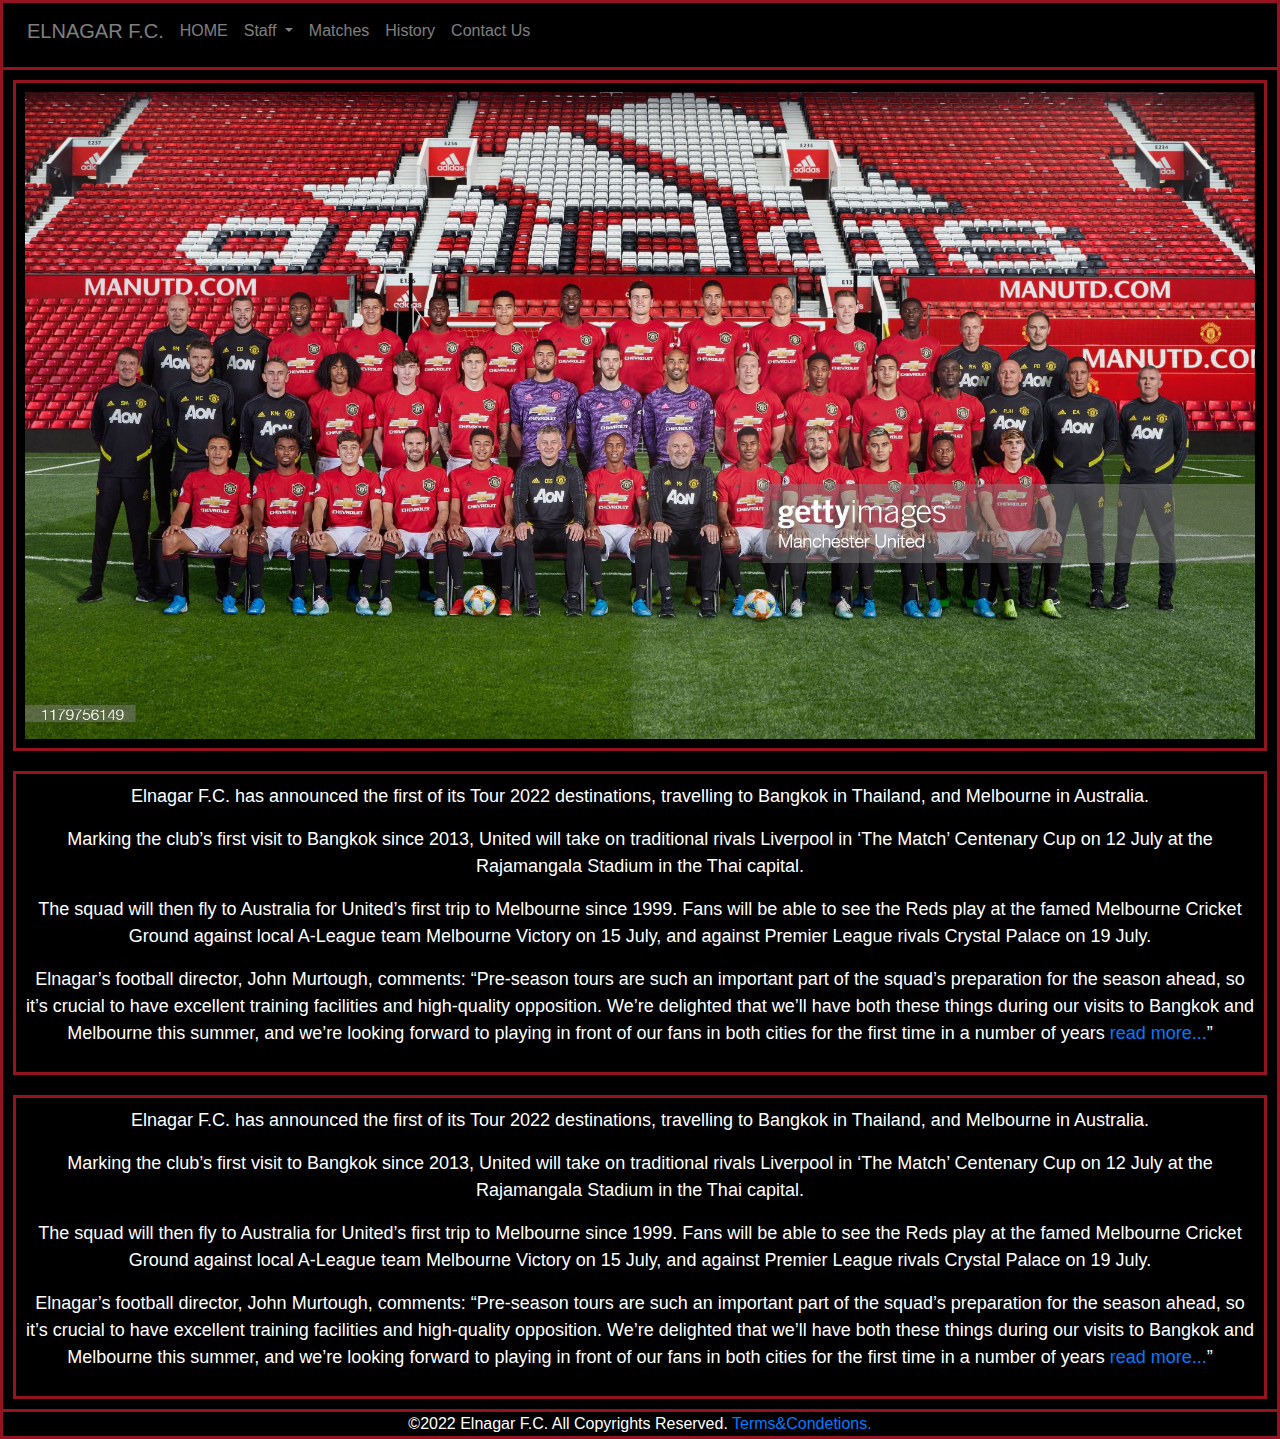
<file: index.html>
<!-- DEVELOPER: Amr Elnagar, IS117-006, Spring 2022 -->
<!DOCTYPE html>
<html lang="en">

  <head>
    <meta charset="utf-8">
    <title>ELNAGAR FC</title>
      <meta name="viewport" content="width=device-width, initial-scale=1">
      <link rel="stylesheet" href="https://cdn.jsdelivr.net/npm/bootstrap@4.6.1/dist/css/bootstrap.min.css">
   <script src="https://cdn.jsdelivr.net/npm/jquery@3.6.0/dist/jquery.slim.min.js"></script>
   <script src="https://cdn.jsdelivr.net/npm/popper.js@1.16.1/dist/umd/popper.min.js"></script>
   <script src="https://cdn.jsdelivr.net/npm/bootstrap@4.6.1/dist/js/bootstrap.bundle.min.js"></script>
       <link rel="stylesheet" href="main.css">
      
  </head>

<body>
	<header>
   <nav class="navbar navbar-expand-sm navbar-dark">
            <!-- Links -->
            <ul class="navbar-nav">
              <li class="nav-item">
                <h5><a class="nav-link" href="index.html">ELNAGAR F.C.</a></h5>
              </li>
              <li class="nav-item">
                <a class="nav-link" href="index.html">HOME</a>
              </li>
              <li class="nav-item dropdown">
                <a class="nav-link dropdown-toggle" href="#" id="navbardrop" data-toggle="dropdown">
                  Staff
                </a>
                <div class="dropdown-menu">
                  <a class="dropdown-item" href="#">Players</a>
                  <a class="dropdown-item" href="#">Coachs</a>
                </div>
              </li>
              <li class="nav-item">
                <a class="nav-link" href="Matches.html">Matches</a>
              </li>
              <li class="nav-item">
                <a class="nav-link" href="History.html">History</a>
              </li>
              <li class="nav-item">
                <a class="nav-link" href="contact.html">Contact Us</a>
              </li>
              
            </ul>
          </nav>
    </header>
    
      <main >
       
          <div class="card" style="background-color: black;">
            <div class="card-body"><img src="gettyimages-1179756149-2048x2048.jpg" alt="Club Img"></div>
          </div>
          
          <div class="card" style="background-color: black;">
            <div class="card-body">
              <p>Elnagar F.C. has announced the first of its Tour 2022 destinations, travelling to Bangkok in Thailand, and Melbourne in Australia.</p>

              <p>  Marking the club’s first visit to Bangkok since 2013, United will take on traditional rivals Liverpool in ‘The Match’ Centenary Cup on 12 July at the Rajamangala Stadium in the Thai capital.</p>
                
              <p> The squad will then fly to Australia for United’s first trip to Melbourne since 1999. Fans will be able to see the Reds play at the famed Melbourne 
                  Cricket Ground against local A-League team Melbourne Victory on 15 July, and against Premier League rivals Crystal Palace on 19 July.</p>
                
                <p>Elnagar’s football director, John Murtough, comments: “Pre-season tours are such an important part of the squad’s preparation for the season ahead, 
                    so it’s crucial to have excellent training facilities and high-quality opposition. We’re delighted that we’ll have both these things during our visits to Bangkok and Melbourne this summer, 
                    and we’re looking forward to playing in front of our fans in both cities for the first time in a number of years <a href="#">read more...</a>” </p></div>
          </div>

          <div class="card" style="background-color: black;">
            <div class="card-body">
              <p>Elnagar F.C. has announced the first of its Tour 2022 destinations, travelling to Bangkok in Thailand, and Melbourne in Australia.</p>

              <p>  Marking the club’s first visit to Bangkok since 2013, United will take on traditional rivals Liverpool in ‘The Match’ Centenary Cup on 12 July at the Rajamangala Stadium in the Thai capital.</p>
                
              <p> The squad will then fly to Australia for United’s first trip to Melbourne since 1999. Fans will be able to see the Reds play at the famed Melbourne 
                  Cricket Ground against local A-League team Melbourne Victory on 15 July, and against Premier League rivals Crystal Palace on 19 July.</p>
                
                <p>Elnagar’s football director, John Murtough, comments: “Pre-season tours are such an important part of the squad’s preparation for the season ahead, 
                    so it’s crucial to have excellent training facilities and high-quality opposition. We’re delighted that we’ll have both these things during our visits to Bangkok and Melbourne this summer, 
                    and we’re looking forward to playing in front of our fans in both cities for the first time in a number of years <a href="#">read more...</a>” </p></div>
          </div>




      </main>
     
      <footer class="bg-dark text-center text-white">    
        <!-- Copyright -->
        <div class="text-center footer">
         &copy;2022 Elnagar F.C.        All Copyrights Reserved.    <a href=
         "#" >Terms&Condetions.
        </div>
      </footer>
    
</body>
</html>
</file>
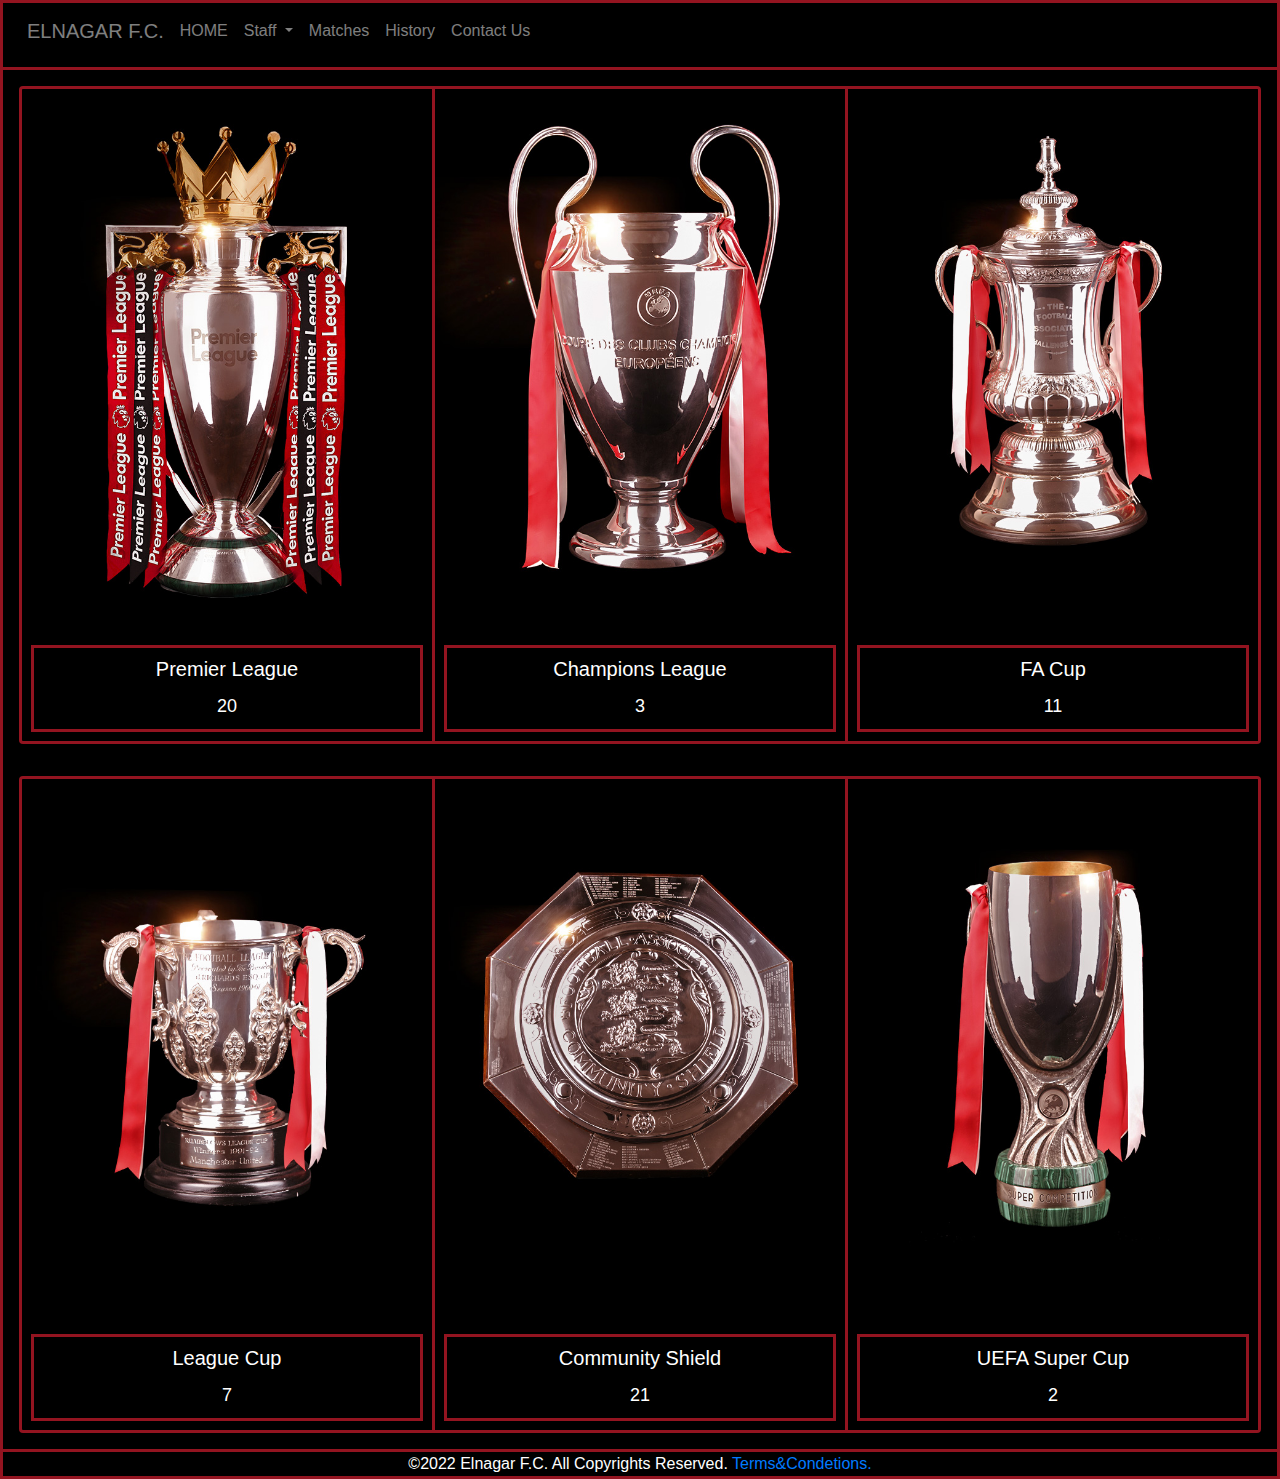
<file: History.html>
<!-- DEVELOPER: Amr Elnagar, IS117-006, Spring 2022 -->
<!DOCTYPE html>
<html lang="en">

  <head>
    <meta charset="utf-8">
    <title>ELNAGAR FC</title>
      <meta name="viewport" content="width=device-width, initial-scale=1">
      <link rel="stylesheet" href="https://cdn.jsdelivr.net/npm/bootstrap@4.6.1/dist/css/bootstrap.min.css">
   <script src="https://cdn.jsdelivr.net/npm/jquery@3.6.0/dist/jquery.slim.min.js"></script>
   <script src="https://cdn.jsdelivr.net/npm/popper.js@1.16.1/dist/umd/popper.min.js"></script>
   <script src="https://cdn.jsdelivr.net/npm/bootstrap@4.6.1/dist/js/bootstrap.bundle.min.js"></script>
       <link rel="stylesheet" href="history.css">
      
  </head>

<body>
	<header>
    <nav class="navbar navbar-expand-sm navbar-dark">
      
      <ul class="navbar-nav">
        <li class="nav-item">
          <h5><a class="nav-link" href="index.html">ELNAGAR F.C.</a></h5>
        </li>
        <li class="nav-item">
          <a class="nav-link" href="index.html">HOME</a>
        </li>
        <li class="nav-item dropdown">
          <a class="nav-link dropdown-toggle" href="#" id="navbardrop" data-toggle="dropdown">
            Staff
          </a>
          <div class="dropdown-menu">
            <a class="dropdown-item" href="#">Players</a>
            <a class="dropdown-item" href="#">Coachs</a>
          </div>
        </li>
        <li class="nav-item">
          <a class="nav-link" href="Matches.html">Matches</a>
        </li>
        <li class="nav-item">
          <a class="nav-link" href="History.html">History</a>
        </li>
        <li class="nav-item">
          <a class="nav-link" href="contact.html">Contact Us</a>
        </li>
    
        
        
      </ul>
    </nav>  
    </header>
    
      <main >
        <div class="card-group">
            <div class="card">
              <img class="card-img-top" src="PL.jpg" alt="Card image cap">
              <div class="card-body">
                <h5 class="card-title">Premier League</h5>
                <p class="card-text">20</p>
              </div>
            </div>
            <div class="card">
              <img class="card-img-top" src="UCL.jpg" alt="Card image cap">
              <div class="card-body">
                <h5 class="card-title">Champions League</h5>
                <p class="card-text">3</p>
              </div>
            </div>
            <div class="card">
              <img class="card-img-top" src="FACUP.jpg" alt="Card image cap">
              <div class="card-body">
                <h5 class="card-title">FA Cup</h5>
                <p class="card-text">11</p>
              </div>
            </div>
          </div>
          <div class="card-group">
            <div class="card">
              <img class="card-img-top" src="lCUP.jpg" alt="Card image cap">
              <div class="card-body">
                <h5 class="card-title">League Cup</h5>
                <p class="card-text">7</p>
              </div>
            </div>
            <div class="card">
              <img class="card-img-top" src="CShield.jpg" alt="Card image cap">
              <div class="card-body">
                <h5 class="card-title">Community Shield</h5>
                <p class="card-text">21</p>
              </div>
            </div>
            <div class="card">
              <img class="card-img-top" src="SuperCup.jpg" alt="Card image cap">
              <div class="card-body">
                <h5 class="card-title">UEFA Super Cup</h5>
                <p class="card-text">2</p>
              </div>
            </div>
          </div>

          
 

        </main>
     
        <footer class="bg-dark text-center text-white">    
          <!-- Copyright -->
          <div class="text-center footer">
           &copy;2022 Elnagar F.C.        All Copyrights Reserved.    <a href=
           "#" >Terms&Condetions.
          </div>
        </footer>
      
  </body>
  </html>
</file>
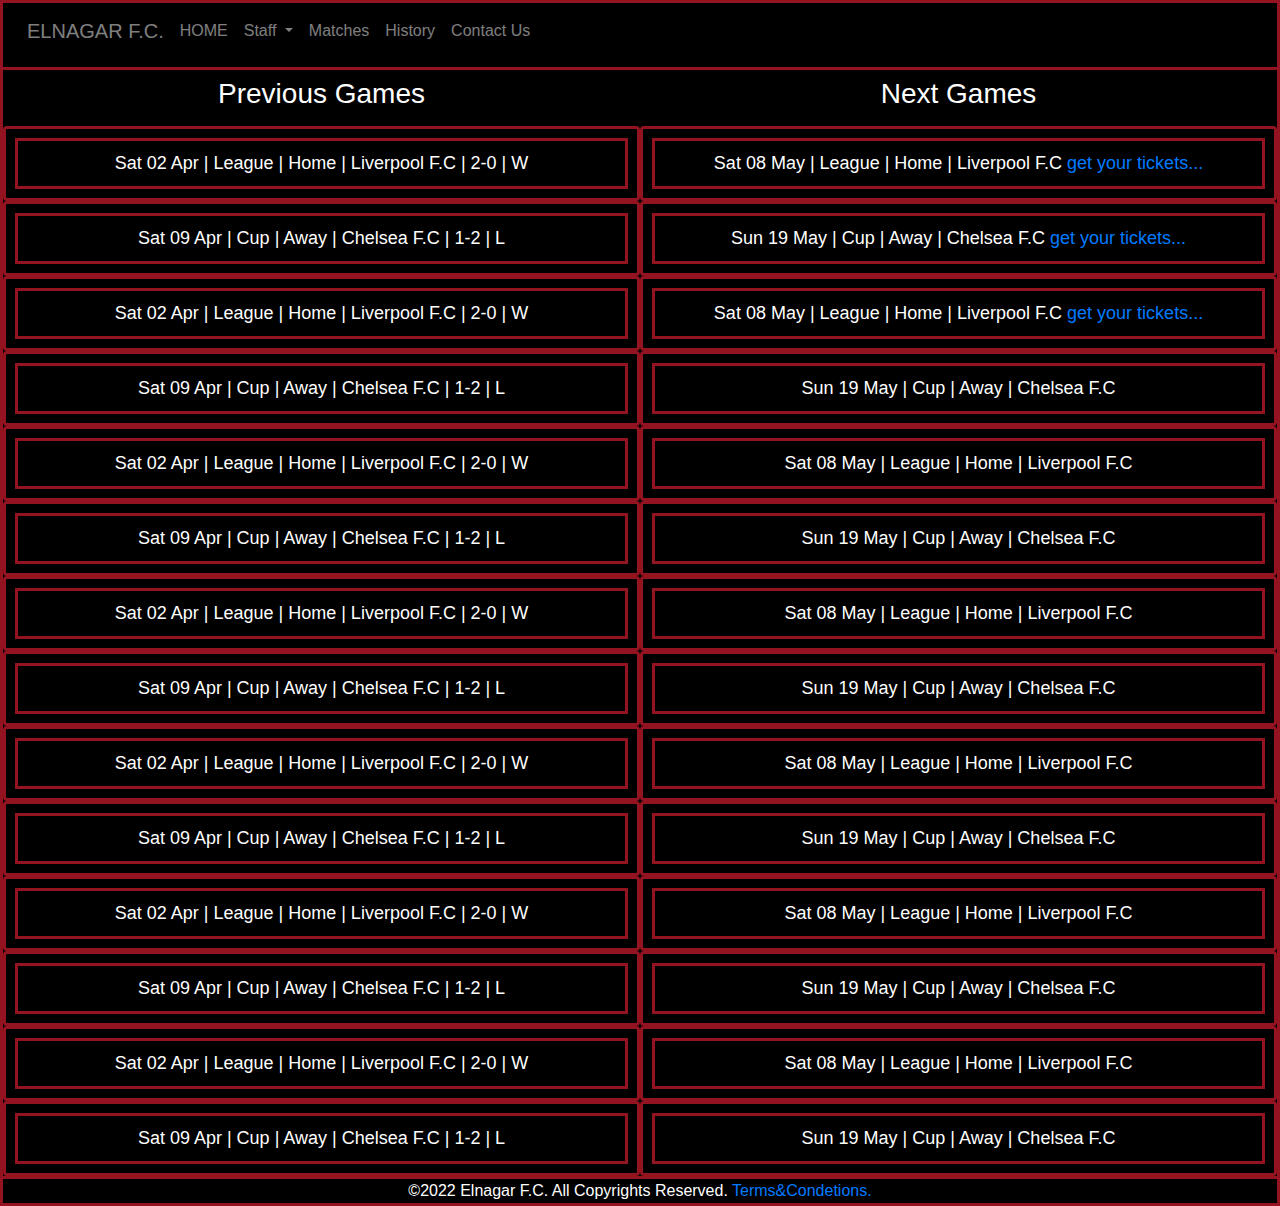
<file: Matches.html>
<!-- DEVELOPER: Amr Elnagar, IS117-006, Spring 2022 -->
<!DOCTYPE html>
<html lang="en">

  <head>
    <meta charset="utf-8">
    <title>ELNAGAR FC</title>
      <meta name="viewport" content="width=device-width, initial-scale=1">
      <link rel="stylesheet" href="https://cdn.jsdelivr.net/npm/bootstrap@4.6.1/dist/css/bootstrap.min.css">
   <script src="https://cdn.jsdelivr.net/npm/jquery@3.6.0/dist/jquery.slim.min.js"></script>
   <script src="https://cdn.jsdelivr.net/npm/popper.js@1.16.1/dist/umd/popper.min.js"></script>
   <script src="https://cdn.jsdelivr.net/npm/bootstrap@4.6.1/dist/js/bootstrap.bundle.min.js"></script>
       <link rel="stylesheet" href="matches.css">
      
  </head>

<body>
	<header>
    <nav class="navbar navbar-expand-sm navbar-dark">
      
            <!-- Links -->
            <ul class="navbar-nav">
              <li class="nav-item">
                <h5><a class="nav-link" href="index.html">ELNAGAR F.C.</a></h5>
              </li>
              <li class="nav-item">
                <a class="nav-link" href="index.html">HOME</a>
              </li>
              <li class="nav-item dropdown">
                <a class="nav-link dropdown-toggle" href="#" id="navbardrop" data-toggle="dropdown">
                  Staff
                </a>
                <div class="dropdown-menu">
                  <a class="dropdown-item" href="#">Players</a>
                  <a class="dropdown-item" href="#">Coachs</a>
                </div>
              </li>
              <li class="nav-item">
                <a class="nav-link" href="Matches.html">Matches</a>
              </li>
              <li class="nav-item">
                <a class="nav-link" href="History.html">History</a>
              </li>
              <li class="nav-item">
                <a class="nav-link" href="contact.html">Contact Us</a>
              </li>
          
              
              
            </ul>
          </nav>
    </header>
    
      <main >
        <div class="card-group">
          <div class="contanir">
            <h3>Previous Games</h3>
            <div class="card">
                <div class="card-body">
                  Sat 02 Apr | League | Home | Liverpool F.C | 2-0 | W
                </div>
              </div>
              <div class="card">
                <div class="card-body">
                    Sat 09 Apr | Cup | Away | Chelsea F.C | 1-2 | L
                </div>
              </div>
              <div class="card">
                <div class="card-body">
                  Sat 02 Apr | League | Home | Liverpool F.C | 2-0 | W
                </div>
              </div>
              <div class="card">
                <div class="card-body">
                    Sat 09 Apr | Cup | Away | Chelsea F.C | 1-2 | L
                </div>
              </div>
              <div class="card">
                <div class="card-body">
                  Sat 02 Apr | League | Home | Liverpool F.C | 2-0 | W
                </div>
              </div>
              <div class="card">
                <div class="card-body">
                    Sat 09 Apr | Cup | Away | Chelsea F.C | 1-2 | L
                </div>
              </div>
              <div class="card">
                <div class="card-body">
                  Sat 02 Apr | League | Home | Liverpool F.C | 2-0 | W
                </div>
              </div>
              <div class="card">
                <div class="card-body">
                    Sat 09 Apr | Cup | Away | Chelsea F.C | 1-2 | L
                </div>
              </div>
              <div class="card">
                <div class="card-body">
                  Sat 02 Apr | League | Home | Liverpool F.C | 2-0 | W
                </div>
              </div>
              <div class="card">
                <div class="card-body">
                    Sat 09 Apr | Cup | Away | Chelsea F.C | 1-2 | L
                </div>
              </div>
              <div class="card">
                <div class="card-body">
                  Sat 02 Apr | League | Home | Liverpool F.C | 2-0 | W
                </div>
              </div>
              <div class="card">
                <div class="card-body">
                    Sat 09 Apr | Cup | Away | Chelsea F.C | 1-2 | L
                </div>
              </div>
              <div class="card">
                <div class="card-body">
                  Sat 02 Apr | League | Home | Liverpool F.C | 2-0 | W
                </div>
              </div>
              <div class="card">
                <div class="card-body">
                    Sat 09 Apr | Cup | Away | Chelsea F.C | 1-2 | L
                </div>
              </div>
        
              </div>
            
            <div class="contanir">
              <h3>Next Games</h3>
            <div class="card">
                <div class="card-body">
                  Sat 08 May | League | Home | Liverpool F.C <a href="#">get your tickets...</a>
                </div>
              </div>
              <div class="card">
                <div class="card-body">
                    Sun 19 May | Cup | Away | Chelsea F.C <a href="#">get your tickets...</a>
                </div>
              </div>
              <div class="card">
                <div class="card-body">
                  Sat 08 May | League | Home | Liverpool F.C <a href="#">get your tickets...</a>
                </div>
              </div>
              <div class="card">
                <div class="card-body">
                    Sun 19 May | Cup | Away | Chelsea F.C
                </div>
              </div><div class="card">
                <div class="card-body">
                  Sat 08 May | League | Home | Liverpool F.C
                </div>
              </div>
              <div class="card">
                <div class="card-body">
                    Sun 19 May | Cup | Away | Chelsea F.C
                </div>
              </div><div class="card">
                <div class="card-body">
                  Sat 08 May | League | Home | Liverpool F.C
                </div>
              </div>
              <div class="card">
                <div class="card-body">
                    Sun 19 May | Cup | Away | Chelsea F.C
                </div>
              </div><div class="card">
                <div class="card-body">
                  Sat 08 May | League | Home | Liverpool F.C
                </div>
              </div>
              <div class="card">
                <div class="card-body">
                    Sun 19 May | Cup | Away | Chelsea F.C
                </div>
              </div><div class="card">
                <div class="card-body">
                  Sat 08 May | League | Home | Liverpool F.C
                </div>
              </div>
              <div class="card">
                <div class="card-body">
                    Sun 19 May | Cup | Away | Chelsea F.C
                </div>
              </div><div class="card">
                <div class="card-body">
                  Sat 08 May | League | Home | Liverpool F.C
                </div>
              </div>
              <div class="card">
                <div class="card-body">
                    Sun 19 May | Cup | Away | Chelsea F.C
                </div>
              </div>
            </div>
          </div>
            

            
     

        </main>
     
        <footer class="bg-dark text-center text-white">    
          <!-- Copyright -->
          <div class="text-center footer">
           &copy;2022 Elnagar F.C.        All Copyrights Reserved.    <a href=
           "#" >Terms&Condetions.
          </div>
        </footer>
      
  </body>
  </html>
</file>
<file: main.css>
/* DEVELOPER: Amr Elnagar, IS117-006, Spring 2022  */
* {
	box-sizing: border-box;
}

.navbar{
    background-color: black;
    border-bottom: 3px solid #931420;
    width: 100%;
    top: 0;
    
}

body{
    background-color: black;
    font-family: Arial, Helvetica, sans-serif;
   min-height: 100vh;
   border-right: 3px solid #931420;
    border-left: 3px solid #931420;
    border-top: 3px solid #931420;
}

main{
    background-color: black;
    min-height: 100vh;

}
.card-group
{
    padding: 1em;
}
.card{
    text-align: center;
}
.card-body {
	padding: .5em;
    margin: .5em;
    border: 3px solid #931420;
font-size: large;
color: white;
background-color: black;
}


.card-body img{
    max-width: 100%;
    text-align: center;
}

.footer{
    background-color: black; color: white; border-top: 3px solid #931420;
        border-bottom: 3px solid #931420; 
        position: sticky;
        margin-top: auto;
}
</file>
<file: history.css>
/* DEVELOPER: Amr Elnagar, IS117-006, Spring 2022  */
* {
	box-sizing: border-box;
}

.navbar{
    background-color: black;
    border-bottom: 3px solid #931420;
    width: 100%;
    top: 0;
    
}

body{
    background-color: black;
    font-family: Arial, Helvetica, sans-serif;
   min-height: 100vh;
   border-right: 3px solid #931420;
    border-left: 3px solid #931420;
    border-top: 3px solid #931420;
}

main{
    background-color: black;
    min-height: 100vh;
    

}
.card-group
{
    padding: 1em;
    
}

.card{
    text-align: center;
    border: 3px solid #931420;
background-color: black;

}
.card-body {
	padding: .5em;
    margin: .5em;
    border: 3px solid #931420;
    font-size: large;
    background-color: black;
    color: white;
}



.footer{
    background-color: black; color: white; border-top: 3px solid #931420;
        border-bottom: 3px solid #931420; 
        position: sticky;
        margin-top: auto;
}
</file>
<file: matches.css>
/* DEVELOPER: Amr Elnagar, IS117-006, Spring 2022  */
* {
	box-sizing: border-box;
}

.navbar{
    background-color: black;
    border-bottom: 3px solid #931420;
    width: 100%;
    top: 0;
    
}

body{
    background-color: black;
    font-family: Arial, Helvetica, sans-serif;
   min-height: 100vh;
   border-right: 3px solid #931420;
    border-left: 3px solid #931420;
    border-top: 3px solid #931420;
}

main{
    background-color: black;
    min-height: 100vh;
    width: 100%;

}
h3{
text-align: center;
color: white;
padding: 0.25em;
}
.contanir
{
width: 50%;    
}

.card{
    width: 100%;
    text-align: center;
    border: 3px solid #931420;
background-color: black;

}
.card-body {
	padding: .5em;
    margin: .5em;
    border: 3px solid #931420;
    font-size: large;
    background-color: black;
    color: white;
}



.footer{
    background-color: black; color: white; border-top: 3px solid #931420;
        border-bottom: 3px solid #931420; 
        position: sticky;
        margin-top: auto;
}
</file>
